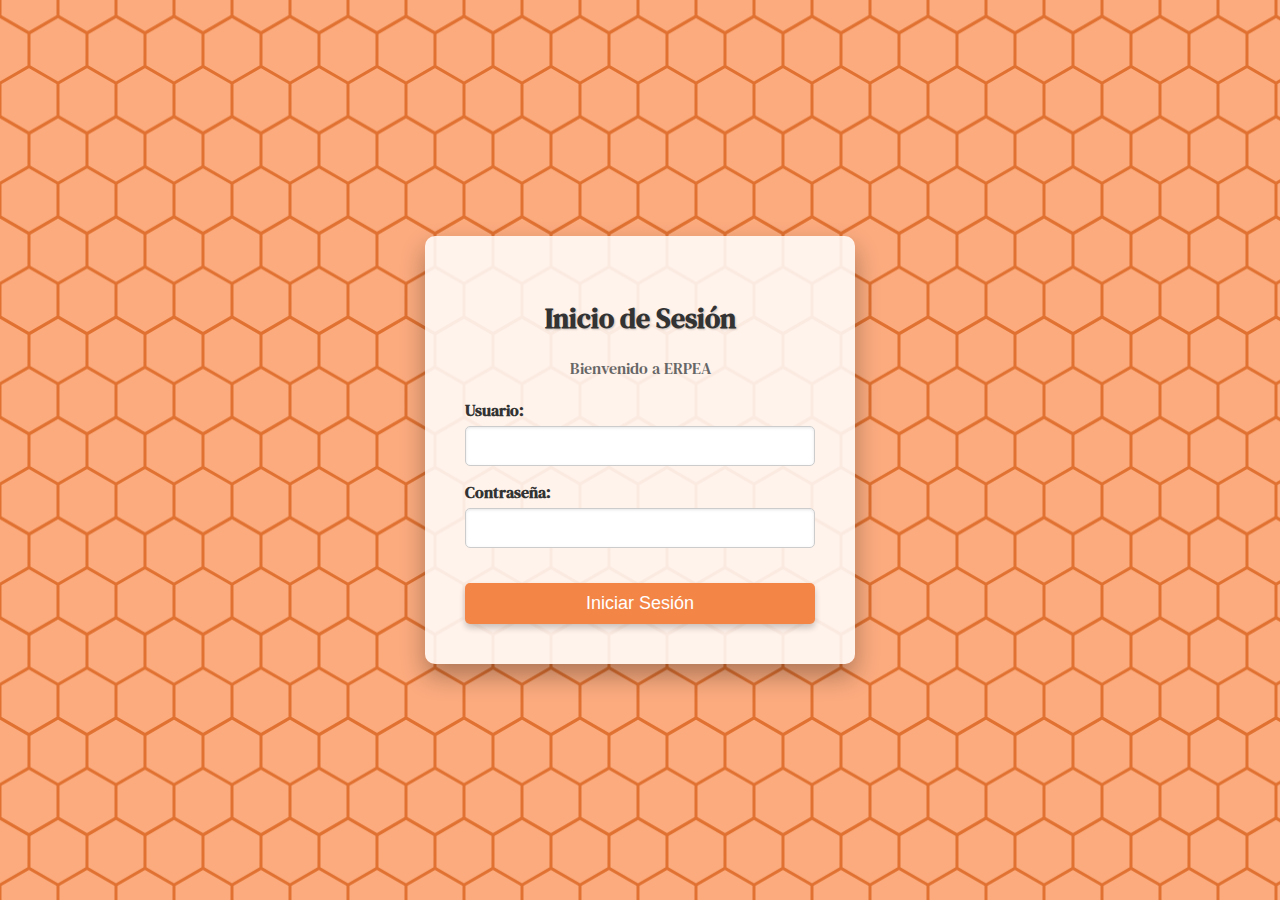
<file: index.html>
<!DOCTYPE html>
<html lang="es">
<head>
    <meta charset="UTF-8">
    <meta name="viewport" content="width=device-width, initial-scale=1.0">
    <title>Login</title>
    <link rel="stylesheet" href="./css/csslogin.css">
</head>
<body>
    <form class="formulario-login" action="login.php" method="POST">
        <h2>Inicio de Sesión</h2>
        <p class="sub">Bienvenido a ERPEA</p>
        <div class="campos">
            <label for="username">Usuario:</label>
            <input type="text" id="usuario" name="usuario" required>
        </div>
        <div class="campos">
            <label for="password">Contraseña:</label>
            <input type="password" id="contraseña" name="contraseña" required>
        </div>
        <button type="submit" class="boton-login">Iniciar Sesión</button>
    </form>
</body>
</html>
</file>
<file: css/csslogin.css>
@import url('https://fonts.googleapis.com/css2?family=DM+Serif+Text:ital@0;1&display=swap');

body {
    margin: 0;
    font-family: "DM Serif Text", serif;
    background-color: #FBAB7E;
    background-image: linear-gradient(62deg, #FBAB7E 50%, #F7CE68 98%);
    background-image: url("data:image/svg+xml,<svg id='patternId' width='100%' height='100%' xmlns='http://www.w3.org/2000/svg'><defs><pattern id='a' patternUnits='userSpaceOnUse' width='29' height='50.115' patternTransform='scale(2) rotate(0)'><rect x='0' y='0' width='100%' height='100%' fill='%23ffffff00'/><path d='M14.498 16.858L0 8.488.002-8.257l14.5-8.374L29-8.26l-.002 16.745zm0 50.06L0 58.548l.002-16.745 14.5-8.373L29 41.8l-.002 16.744zM28.996 41.8l-14.498-8.37.002-16.744L29 8.312l14.498 8.37-.002 16.745zm-29 0l-14.498-8.37.002-16.744L0 8.312l14.498 8.37-.002 16.745z'  stroke-width='1.5' stroke='%23e07131ff' fill='none'/></pattern></defs><rect width='800%' height='800%' transform='translate(0,-0.46)' fill='url(%23a)'/></svg>");
    height: 100vh;
    display: flex;
    justify-content: center;
    align-items: center;
}

.formulario-login  {
    background: rgba(255, 255, 255, 0.85);
    padding: 40px;
    border-radius: 10px;
    box-shadow: 0 12px 24px rgba(0, 0, 0, 0.3);
    width: 350px;
    max-width: 90%;
    text-align: center;
}


.formulario-login p.sub {
    margin: 0 0 20px;
    font-size: 16px;
    color: #666;
}

.formulario-login h2 {
    margin-bottom: 20px;
    font-size: 28px;
    color: #333;
    text-shadow: 1px 1px 2px rgba(0, 0, 0, 0.2);
}

.formulario-login .campos {
    margin-bottom: 15px;
    text-align: left;
}

.formulario-login label {
    display: block;
    margin-bottom: 5px;
    font-weight: bold;
    color: #333;
}

.formulario-login input[type="text"],
.formulario-login input[type="password"] {
    width: 100%;
    padding: 10px;
    font-size: 16px;
    border: 1px solid #ccc;
    border-radius: 5px;
    box-sizing: border-box;
    box-shadow: inset 0 1px 3px rgba(0, 0, 0, 0.1);
}

.boton-login {
    width: 100%;
    padding: 10px;
    background-color: #f38647;
    color: white;
    font-size: 18px;
    border: none;
    border-radius: 5px;
    cursor: pointer;
    transition: background-color 0.3s ease, transform 0.2s ease;
    margin-top: 20px;
    box-shadow: 0 4px 6px rgba(0, 0, 0, 0.2);
}

.boton-login:hover {
    background-color: #e79260;
    transform: scale(1.02);
}
</file>
